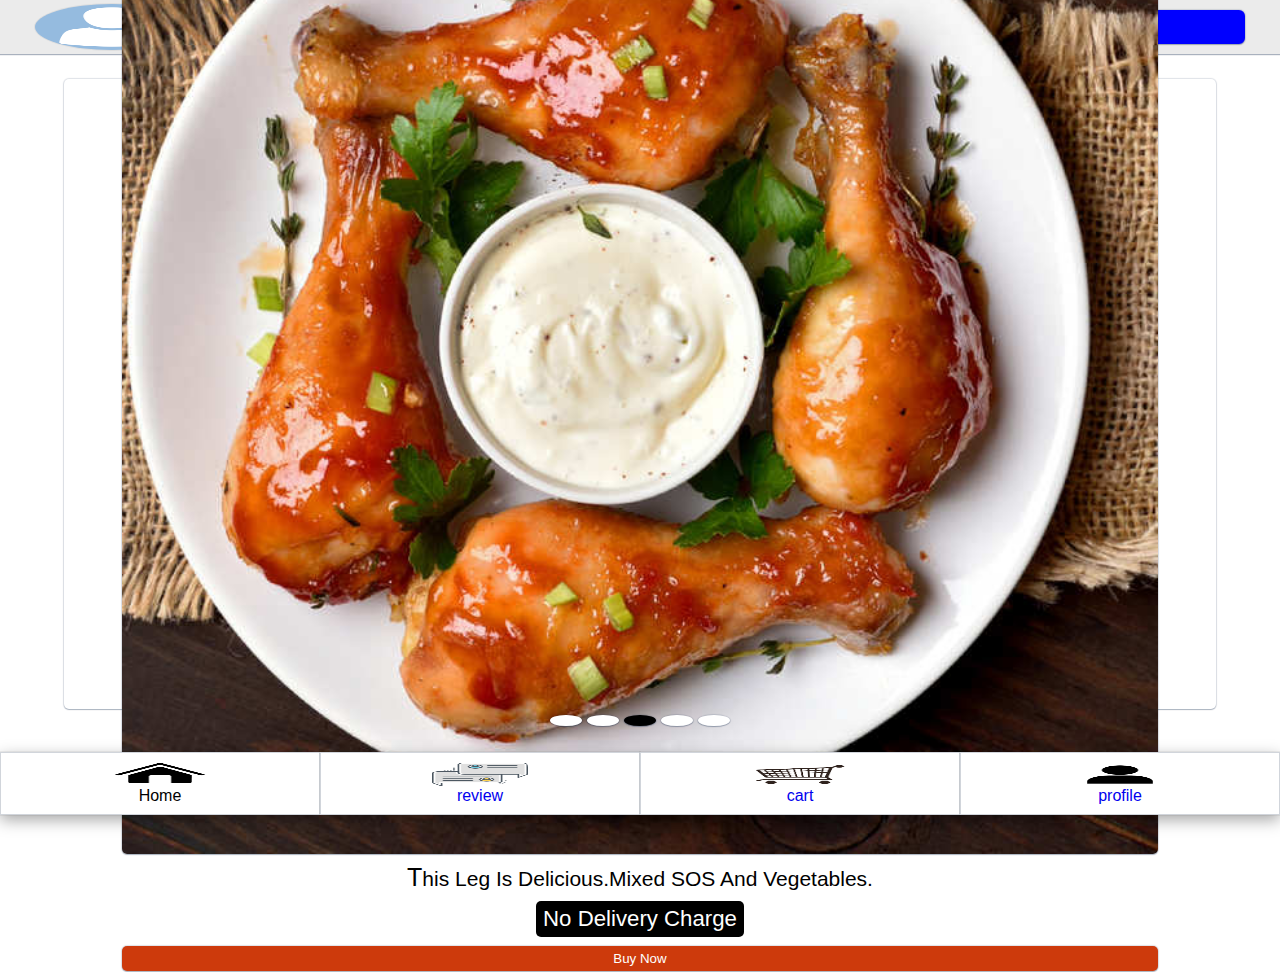
<file: index.html>
<!DOCTYPE html>
<html lang="en">
  <head>
    <meta charset="UTF-8" />
    <meta name="viewport" content="width=device-width, initial-scale=1.0" />
    <link rel="stylesheet" href="index.css" />
    <title>Food Store</title>
  </head>
  <body>
    <header class="header">
      <div class="navbar">
        <div id="profile">
          <img
            src="avatar-1577909_1280.png"
            id="profile1"
            alt="profile_Photo"
          />
        </div>
        <div class="headerform">
          <button id="sign"><a href="Login.html">Sign Up</a></button>
          <button id="login"><a href="sign.html">Login</a></button>
        </div>
      </div>
    </header>
    <main class="main">
      <div class="container">
        <div class="item1 box">
          <img class="src" id="boxingbox" width="90%" src="" alt="pizza" />
          <h2 id="introbox">
            This pizza is delicious. made chicken meat and vegetable.
          </h2>
          <div class="discount">
            <h3 id="discount">30% Offer</h3>
          </div>
          <button id="buynow"><a href="index.html">Buy Now</a></button>
        </div>
      </div>
      <div class="dots">
        <div class="dot dot1"></div>
        <div class="dot dot2"></div>
        <div class="dot dot3"></div>
        <div class="dot dot4"></div>
        <div class="dot dot5"></div>
      </div>
    </main>
    <footer id="footerbox">
      <div class="Home">
        <img src="images.png" alt="home" />
        <h4>Home</h4>
      </div>
      <div class="Contact">
        <a href="review.html">
          <img src="chat-106.png" alt="review" />
          <h4>review</h4>
        </a>
      </div>
      <div class="cart">
        <a href="cart.html">
          <img src="images (2).png" alt="cart" />
          <h4>cart</h4>
        </a>
      </div>
      <div class="profile">
        <a href="profile.html">
          <img src="people-icon-free-png.png" alt="profile" />
          <h4>profile</h4>
        </a>
      </div>
    </footer>
    <div class="profilebox">
      <img id="randomphoto" src="avatar-1577909_1280.png" alt="personprofile" />
      <h2 id="personName22">Login First?</h2>
      <div class="redeem">
        <h3>⚙️ Redeem Code 2023 ⚙️</h3>
        <input type="text" id="redeemcodes" placeholder="Enter Your Code" />
      </div>
      <button id="redeemsubmit">submit</button>
      <div class="cancal">×</div>
      <div class="checktext">Enter Vaild Code</div>
    </div>
    <div class="tutorial">
      <img height="90%" width="100%" src="Polish_20231021_075830325.png" />
      <button id="skip">Ok</button>
    </div>
    <div class="blurbox"></div>
    <script src="index.js"></script>
  </body>
</html>
</file>
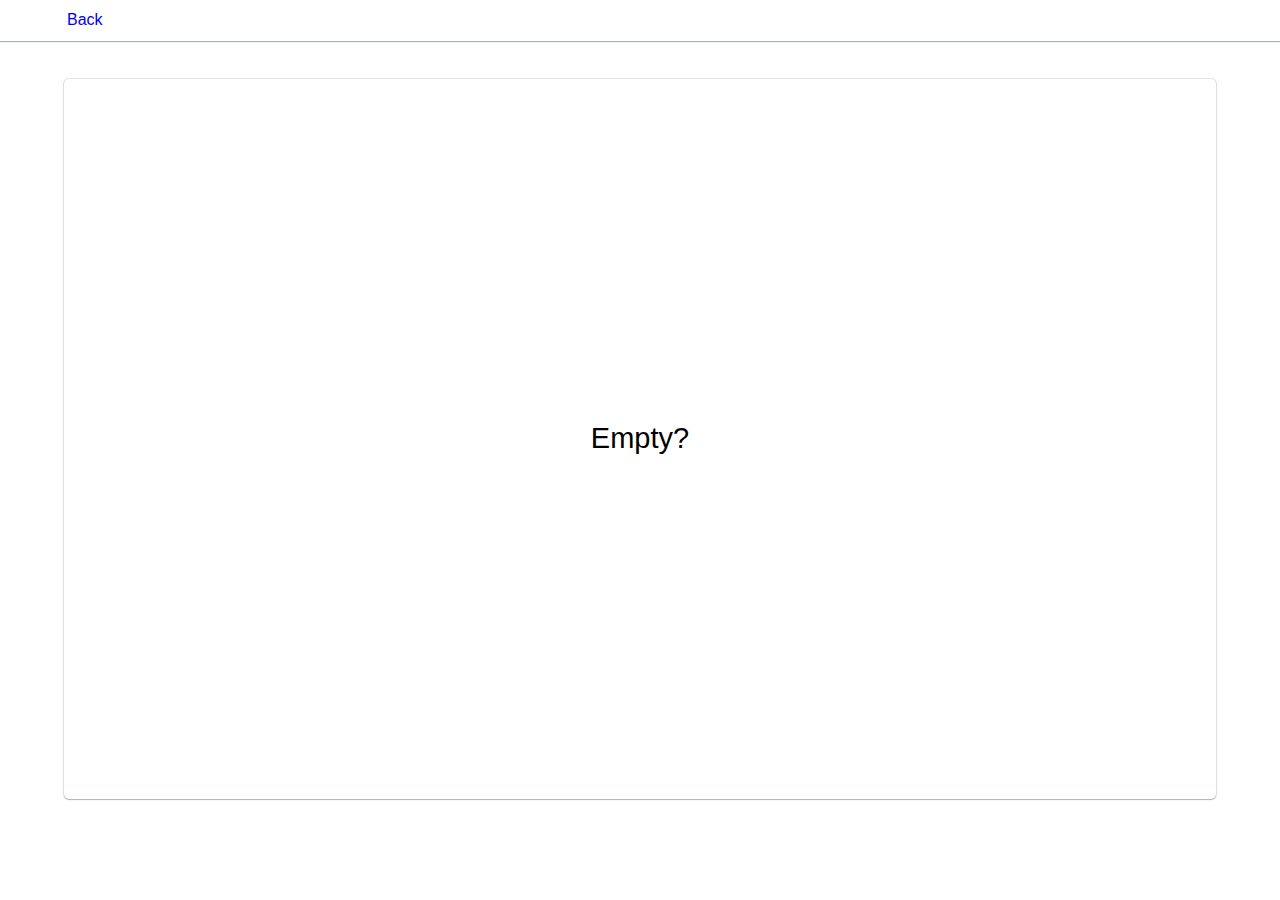
<file: cart.html>
<!DOCTYPE html>
<html lang="en">
  <head>
    <meta charset="UTF-8" />
    <meta name="viewport" content="width=device-width, initial-scale=1.0" />
    <link rel="stylesheet" href="cart.css" />
    <title>Food Store</title>
  </head>
  <body>
    <div class="navbar">
      <a href="index.html">Back</a>
    </div>
    <div class="wholecontainer">
      <h1>Empty?</h1>
    </div>
    <div class="blurbox"></div>
    <audio src="ohbd4629-made-with-Voicemod-technology (1) (1).mp3"></audio>
    <script src="cart.js"></script>
  </body>
</html>
</file>
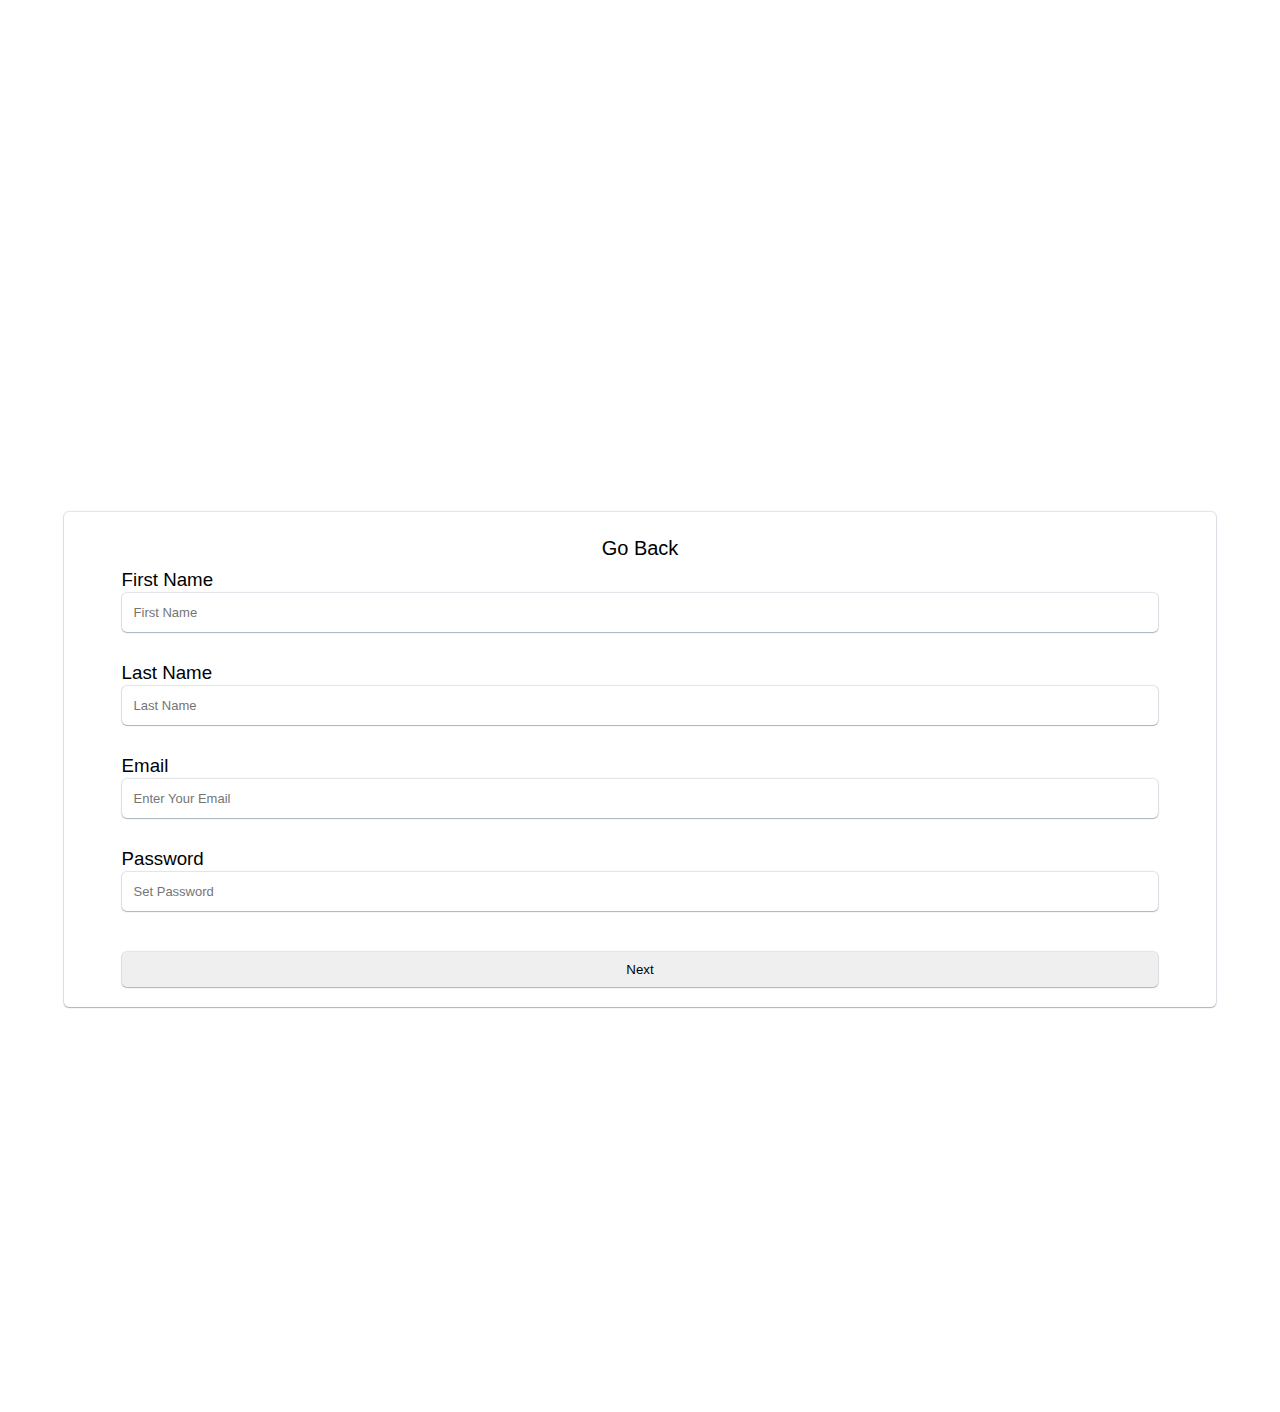
<file: Login.html>
<!DOCTYPE html>
<html lang="en">
  <head>
    <meta charset="UTF-8" />
    <meta name="viewport" content="width=device-width, initial-scale=1.0" />
    <link rel="stylesheet" href="form.css" />
    <script defer src="Verify.js"></script>
    <title>Jdjdjdjdkdk</title>
  </head>
  <body>
    <div class="formcontainer">
      <a href="index.html" id="goback-button">Go Back</a>

      <div>
        <h3>First Name</h3>
        <input type="text" placeholder="First Name" id="personFirstName" />
      </div>

      <div>
        <h3>Last Name</h3>
        <input type="text" placeholder="Last Name" id="personLastName" />
      </div>
      <div>
        <h3>Email</h3>
        <input type="email" placeholder="Enter Your Email" id="personEmail" />
      </div>
      <div>
        <h3>Password</h3>
        <input type="password" placeholder="Set Password" id="personPassword" />
      </div>
      <button id="personsubmit">Next</button>
      <div class="checkdetails">Successfuly Created.</div>
    </div>
  </body>
</html>
</file>
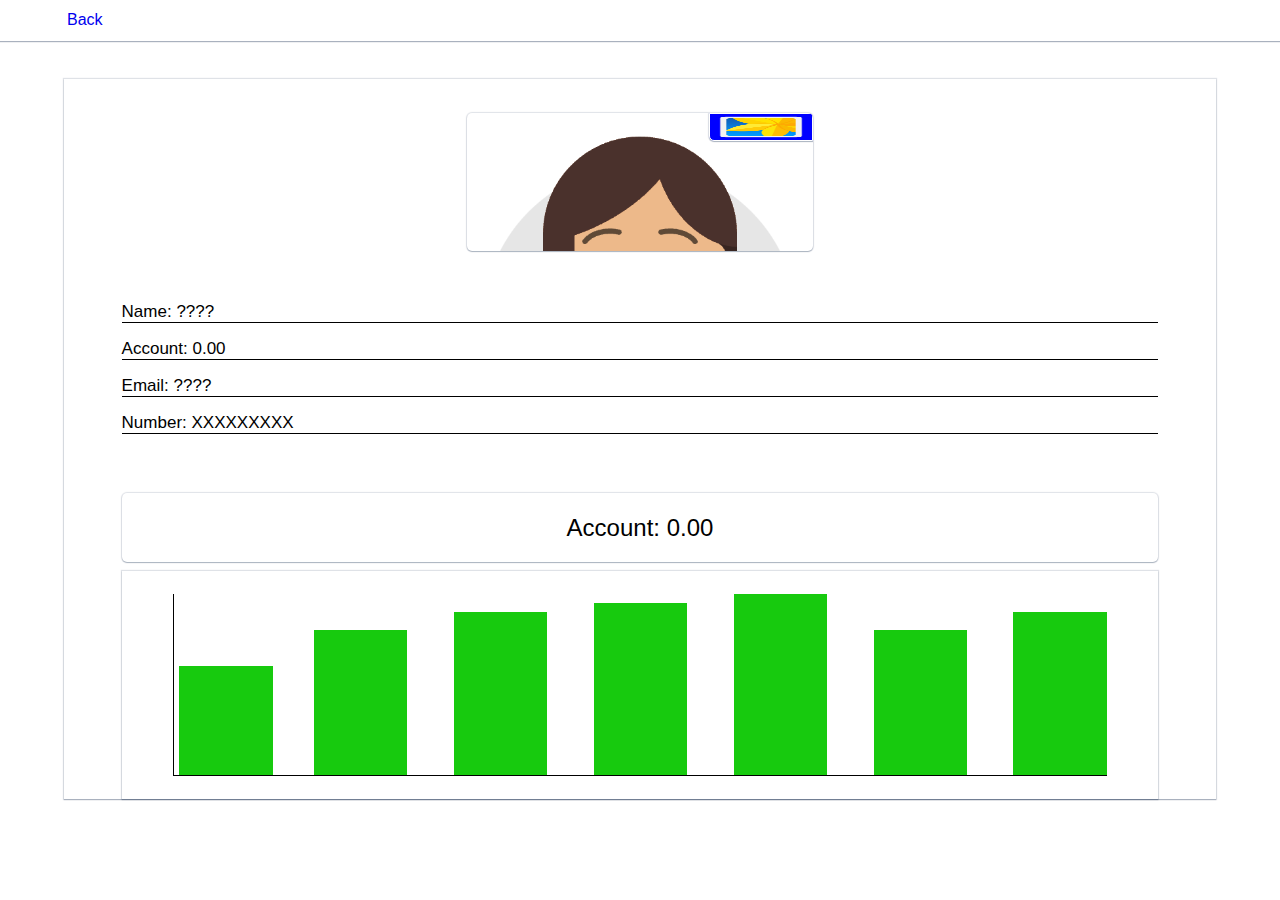
<file: profile.html>
<!DOCTYPE html>
<html lang="en">
  <head>
    <meta charset="UTF-8" />
    <meta name="viewport" content="width=device-width, initial-scale=1.0" />
    <link rel="stylesheet" href="profile.css" />
    <title>Food Store</title>
  </head>
  <body>
    <div class="navbar">
      <a href="index.html">Back</a>
    </div>
    <div class="wholecontainer">
      <div class="personphotosec">
        <img id="profilerandompic" src="avataaars.png" alt="profile picture" />
        <button id="chooseImg">
          <img
            src="purepng.com-gallery-icon-galaxy-s6symbolsiconssamsungapp-iconsgalaxy-s6-icons-721522597459ut72n.png"
          />
        </button>
      </div>
      <div class="account">
        <h3 id="personname">Name: Lochan Limbu</h3>
        <div class="deposit">
          <h3 id="personaccount">Account: XXX</h3>
        </div>
        <h3 id="personemail">Email: Lochanlimbu9814@gmail.com</h3>
        <h3 id="phoneNumber">Number: XXXXXXXXX</h3>
      </div>
      <div class="ballnace">
        <h2 id="ballance22">BALLANCE: 0.00$</h2>
      </div>
      <div class="graphbox">
        <div class="xbox">
          <div class="box box1"></div>
          <div class="box box2"></div>
          <div class="box box3"></div>
          <div class="box box4"></div>
          <div class="box box5"></div>
          <div class="box box6"></div>
          <div class="box box7"></div>
        </div>
      </div>
      <div class="selectprofile">
        <h3>Select</h3>
        <div>
          <img
            id="Polish_20231019_205025462.png"
            src="Polish_20231019_205025462.png"
            onclick="select(this)"
          />
          <img
            id="Polish_20231019_205230492.png"
            src="Polish_20231019_205230492.png"
            onclick="select(this)"
          />
          <img
            id="download (8).jpeg"
            src="download (8).jpeg"
            onclick="select(this)"
          />
        </div>
        <div>
          <img
            id="images (10).jpeg"
            src="images (10).jpeg"
            onclick="select(this)"
          />

          <img
            id="young-man-avatar-character_24877-9475.jpg"
            src="young-man-avatar-character_24877-9475.jpg"
            onclick="select(this)"
          />
          <img
            id="Polish_20231019_205126424.png"
            src="Polish_20231019_205126424.png"
            onclick="select(this)"
          />
        </div>
        <button id="submitphoto">Save</button>
        <button class="cancal">×</button>
      </div>
    </div>
    <div class="blurbox"></div>
    <script src="profile.js"></script>
  </body>
</html>
</file>
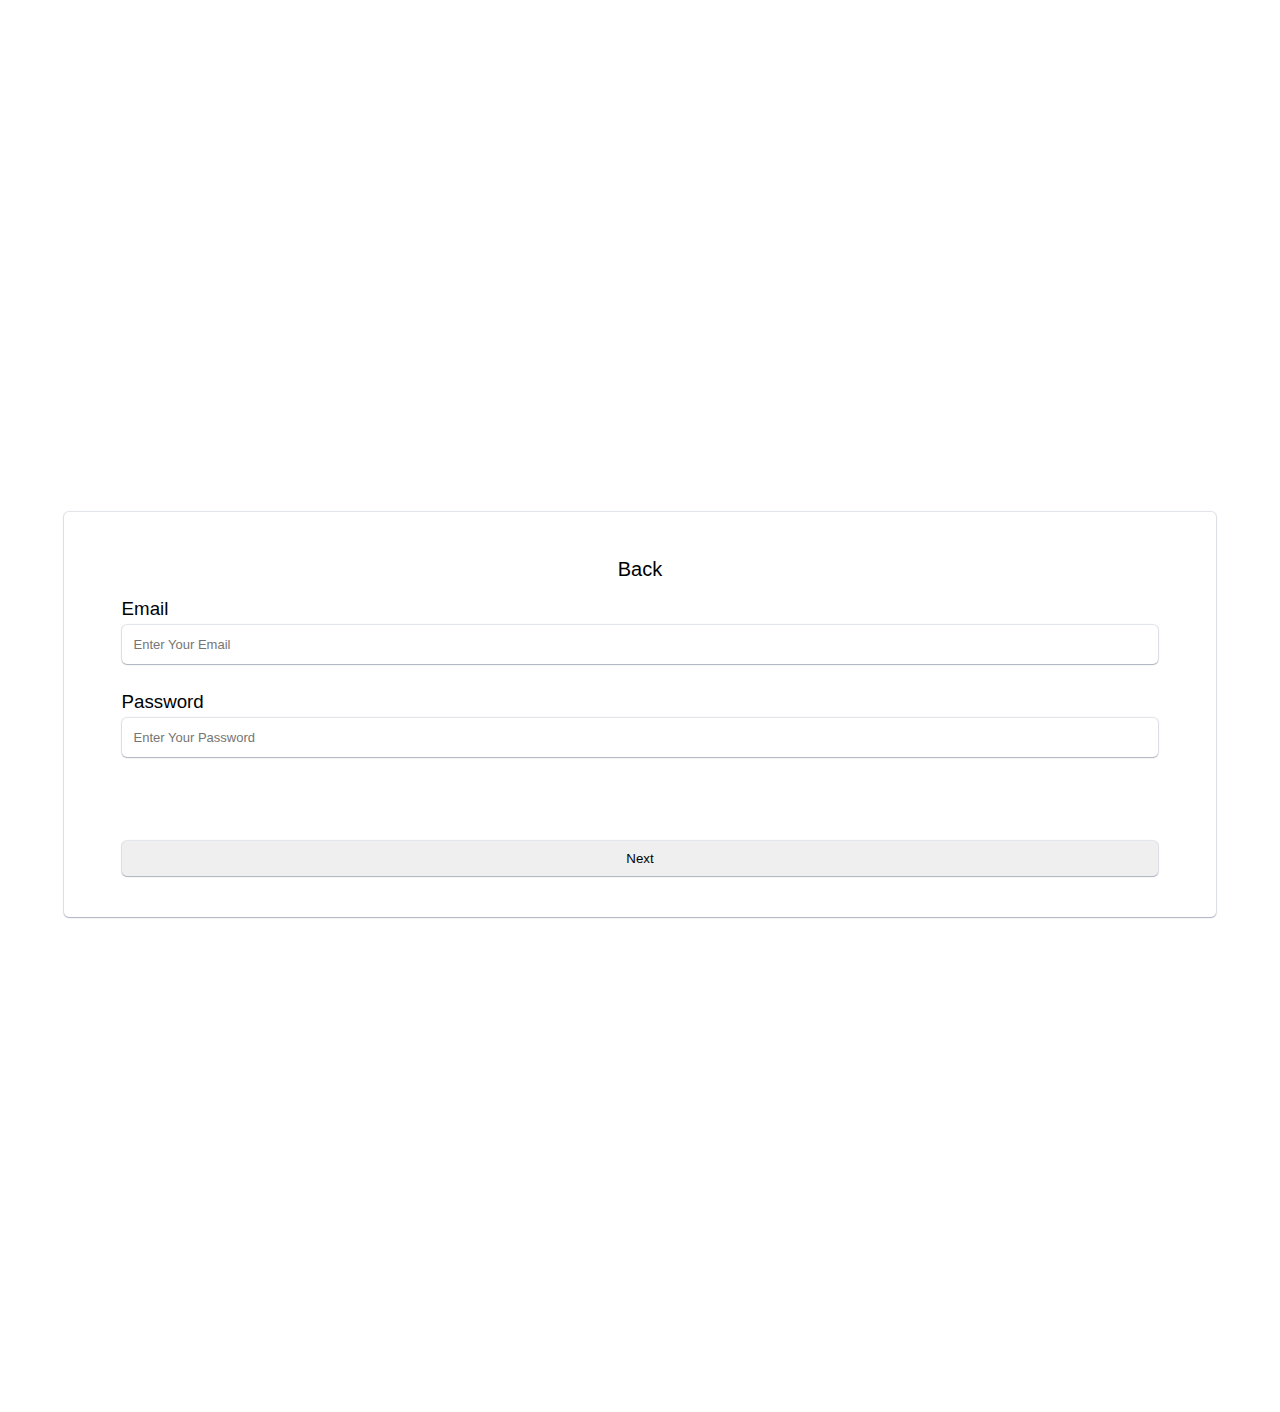
<file: sign.html>
<!DOCTYPE html>
<html lang="en">
  <head>
    <meta charset="UTF-8" />
    <meta name="viewport" content="width=device-width, initial-scale=1.0" />
    <link rel="stylesheet" href="sign.css" />
    <script defer src="sign.js"></script>

    <title>Jdjdjdjdkdk</title>
  </head>
  <body>
    <div class="formcontainer">
      <a id="goback-button" herf="index.html">Back</a>

      <div>
        <h3>Email</h3>
        <input type="email" placeholder="Enter Your Email" id="personEmail" />
      </div>
      <div>
        <h3>Password</h3>
        <input
          type="password"
          placeholder="Enter Your Password"
          id="personPassword"
        />
      </div>

      <button id="personsubmit">Next</button>
      <div class="checkdetails">Successfuly Created.</div>
    </div>
  </body>
</html>
</file>
<file: index.css>
* {
  margin: 0px;
  padding: 0px;
  box-sizing: border-box;
}

h2,
h1,
h3,
h4,
h5 {
  pointer-events: none;
}
body {
  height: 100vh;
  width: 100vw;
  background: white;
  overflow: hidden;
}
.header {
  height: 6%;
  width: 100%;
}
.navbar {
  height: 100%;
  width: 100%;
  background: #ebebeb;
  box-shadow: rgba(9, 30, 66, 0.25) 0px 1px 1px,
    rgba(9, 30, 66, 0.13) 0px 0px 1px 1px;
  display: flex;
  align-items: center;
  justify-content: space-around;
  gap: 37%;
}
.headerform #sign {
  border: none;
  border-radius: 6px;
}
.headerform #login {
  background: blue;
  border: none;
  border-radius: 6px;
  color: white;
}
.headerform #sign a {
  color: black;
  text-decoration: none;
}
.headerform #login a {
  color: white;
  text-decoration: none;
}
.headerform #login:active {
  background: #80f1f2;
  border-radius: 5px;
  box-shadow: rgba(9, 30, 66, 0.25) 0px 1px 1px,
    rgba(9, 30, 66, 0.13) 0px 0px 1px 1px;
}
.navbar div {
  height: 85%;
  width: 12%;
  /* border: 1px solid red;  */
}
.navbar div img {
  height: 100%;
  width: 100%;
  border-radius: 50%;
  touch-action: none;
  /* border: 1px solid blue; */
  box-shadow: rgba(0, 0, 0, 0.05) 0px 0px 0px 1px,
    rgb(209, 213, 219) 0px 0px 0px 1px inset;
}

.navbar #profile:active {
  background: #80f1f2;
  border-radius: 5px;
  box-shadow: rgba(9, 30, 66, 0.25) 0px 1px 1px,
    rgba(9, 30, 66, 0.13) 0px 0px 1px 1px;
}
.navbar .headerform {
  height: 80%;
  width: 40%;
  /* border: 1px solid red; */
  display: flex;
  align-items: center;
  justify-content: end;
  gap: 5px;
}
.navbar .headerform button {
  box-shadow: rgba(9, 30, 66, 0.25) 0px 1px 1px,
    rgba(9, 30, 66, 0.13) 0px 0px 1px 1px;
  padding: 5px;
  height: 80%;
  width: 45%;
  display: flex;
  align-items: center;
  justify-content: center;
  font-family: Sans-Serif;
  font-weight: 400;
}
.navbar .headerform button:active {
  background: #80f1f2;
  border: none;
}
.main {
  height: 70%;
  width: 100%;
  margin: 25px auto;
  /* display: flex; */
  /* align-items: center;
  flex-direction: column;
  justify-content: center; */
}
.container {
  height: 100%;
  width: 90%;
  margin: 0px auto;
}
.box {
  height: 100%;
  width: 100%;
  background: white;
  display: flex;
  align-items: center;
  flex-direction: column;
  justify-content: center;
  gap: 9px;
  border-radius: 5px;
  box-shadow: rgba(9, 30, 66, 0.25) 0px 1px 1px,
    rgba(9, 30, 66, 0.13) 0px 0px 1px 1px;
}
.box img {
  border-radius: 5px;
  box-shadow: rgba(9, 30, 66, 0.25) 0px 1px 1px,
    rgba(9, 30, 66, 0.13) 0px 0px 1px 1px;
}
.box h2 {
  font-weight: 300;
  text-align: center;
  font-family: Sans-Serif;
  font-size: 21px;
  text-transform: capitalize;
  color: black;
  pointer-events: none;
}
.box h2::first-letter {
  font-size: 25px;
}
.box .discount {
  display: flex;
  align-items: center;
  justify-content: center;
  gap: 6px;
  padding: 6px;
}
.box .discount h3 {
  font-weight: 300;
}
.box .discount {
  /* border: 0.5px solid red; */
  padding: 5px 7px;
  font-family: Sans-Serif;
  font-size: 19px;
  color: white;
  border-radius: 5px;
  pointer-events: none;
  background: black;
}
.box button {
  padding: 5px;
  box-shadow: rgba(9, 30, 66, 0.25) 0px 1px 1px,
    rgba(9, 30, 66, 0.13) 0px 0px 1px 1px;
  width: 90%;
  height: 9%;
  background: #cd3a0c;
  color: white;
  border: none;
  border-radius: 5px;
}
.box button:active {
  background: #80f1f2;
  border-radius: 5px;
  box-shadow: rgba(9, 30, 66, 0.25) 0px 1px 1px,
    rgba(9, 30, 66, 0.13) 0px 0px 1px 1px;
  color: black;
}
.box button a {
  text-decoration: none;
  color: white;
  padding: 6px 59px;
}
#footerbox {
  height: 7%;
  width: 100%;
  background: white;
  display: flex;
  align-items: center;
  justify-content: center;
  position: relative;
  top: 2%;
  box-shadow: rgba(0, 0, 0, 0.35) 0px 5px 15px;
}
#footerbox div {
  height: 100%;
  width: 25%;
  /* border-right: 1px solid black; */
  display: flex;
  align-items: center;
  flex-direction: column;
  justify-content: center;
  box-shadow: rgba(0, 0, 0, 0.05) 0px 0px 0px 1px,
    rgb(209, 213, 219) 0px 0px 0px 1px inset;
}
#footerbox div a {
  height: 100%;
  width: 100%;
  display: flex;
  align-items: center;
  flex-direction: column;
  justify-content: center;
  text-decoration: none;
}

#footerbox div h4 {
  font-family: Sans-Serif;
  font-weight: 300;
  pointer-events: none;
}
#footerbox div:active {
  background: #80f1f2;
  box-shadow: rgba(9, 30, 66, 0.25) 0px 1px 1px,
    rgba(9, 30, 66, 0.13) 0px 0px 1px 1px;
}
#footerbox div img {
  height: 40%;
  width: 30%;
  border-radius: 5px;
  pointer-events: none;
}
.dots {
  height: 2%;
  width: 25%;
  margin: 5px auto;
  display: flex;
  align-items: center;
  justify-content: center;
  gap: 5px;
}
.dots .dot {
  height: 90%;
  width: 10%;
  border-radius: 50%;
  background: white;
  box-shadow: rgba(9, 30, 66, 0.25) 0px 1px 1px,
    rgba(9, 30, 66, 0.13) 0px 0px 1px 1px;
}

.blurbox {
  height: 100vh;
  width: 100vw;
  background: #010101d0;
  position: absolute;
  top: 0px;
  z-index: 5;
  display: none;
}
.profilebox {
  position: absolute;
  top: -100%;
  left: 5%;
  z-index: 6;
  height: 80%;
  width: 90%;
  background: white;
  margin: auto;
  box-shadow: rgba(9, 30, 66, 0.25) 0px 1px 1px,
    rgba(9, 30, 66, 0.13) 0px 0px 1px 1px;
  display: flex;
  flex-direction: column;
  align-items: center;
  justify-content: center;
  gap: 15px;
  border-radius: 9px;
  overflow: hidden;
  transition: 0.4s;
}
.profilebox img {
  width: 80%;
  border-radius: 50%;
  box-shadow: rgba(9, 30, 66, 0.25) 0px 1px 1px,
    rgba(9, 30, 66, 0.13) 0px 0px 1px 1px;
}
.profilebox h2 {
  font-family: Sans-Serif;
  font-weight: 400;
}
.redeem {
  display: flex;
  flex-direction: column;
  justify-content: center;
  align-items: center;
  gap: 5px;
}
.redeem h3 {
  font-family: Sans-Serif;
  font-weight: 300;
}
.redeem input {
  outline: none;
  border: none;
  padding: 15px;
  font-size: 14px;
  font-weight: 300;
  border-radius: 5px;
  text-transform: capitalize;
  box-shadow: rgba(9, 30, 66, 0.25) 0px 1px 1px,
    rgba(9, 30, 66, 0.13) 0px 0px 1px 1px;
}
#redeemsubmit {
  width: 70%;
  height: 8%;
  box-shadow: rgba(9, 30, 66, 0.25) 0px 1px 1px,
    rgba(9, 30, 66, 0.13) 0px 0px 1px 1px;
  padding: 5px;
  border-radius: 5px;
  outline: none;
  border: none;
}
#redeemsubmit:active {
  background: #80f1f2;
  border-radius: 5px;
  box-shadow: rgba(9, 30, 66, 0.25) 0px 1px 1px,
    rgba(9, 30, 66, 0.13) 0px 0px 1px 1px;
  border: none;
}
.checktext {
  width: 100%;
  background: #ff0092;
  padding: 5px;
  color: white;
  position: absolute;
  top: -30px;
  text-transform: capitalize;
  text-align: center;
  font-weight: 400;
  font-family: Sans-Serif;
  transition: 0.9s;
  z-index: -1;
}
.cancal {
  position: absolute;
  left: 0px;
  top: 0px;
  height: 7%;
  width: 10%;
  background: red;
  border-radius: 0% 0% 10px 0%;
  display: flex;
  align-items: center;
  justify-content: center;
  color: white;
  font-size: 25px;
  z-index: 0;
}
.cancal:active {
  background: #80f1f2;
  border-radius: 5px;
  box-shadow: rgba(9, 30, 66, 0.25) 0px 1px 1px,
    rgba(9, 30, 66, 0.13) 0px 0px 1px 1px;
  border: none;
  color: black;
}
.tutorial {
  height: 80vh;
  width: 90vw;
  background: white;
  position: fixed;
  top: 5%;
  left: 5%;
  box-shadow: rgba(0, 0, 0, 0.07) 0px 1px 2px, rgba(0, 0, 0, 0.07) 0px 2px 4px,
    rgba(0, 0, 0, 0.07) 0px 4px 8px, rgba(0, 0, 0, 0.07) 0px 8px 16px,
    rgba(0, 0, 0, 0.07) 0px 16px 32px, rgba(0, 0, 0, 0.07) 0px 32px 64px;
  z-index: 6;
  overflow: hidden;
  border-radius: 5px;
  transition: 0.5s;
  display: none;
}
.tutorial button {
  width: 100%;
  padding: 9px;
  background: white;
  border: none;
}
/* This 288px and 481px;*/
@media screen and (max-width: 288px) and (max-width: 481px) {
  /* Styles for medium screens */
  body {
    position: relative;
  }

  .main .container {
    height: 100%;
  }
  .main .container .box img {
    width: 70%;
  }
  #footerbox {
    position: relative;
    top: 6%;

    height: 8%;
  }
  .tutorial {
    top: 10%;
  }
}

/* 360px 640px */

@media screen and (max-width: 360px) and (min-height: 640px) {
  /* Styles for medium screens */
  body {
    position: relative;
  }
  .main .container .box {
    height: 100%;
  }
  .main .container .box img {
    width: 90%;
  }
  .main {
    height: 75%;
  }

  #footerbox {
    position: relative;
    top: 4%;
  }
  .tutorial {
    top: 10%;
  }
}

@media screen and (max-width: 480px) and (min-height: 853px) {
  /* Styles for medium screens */
  body {
    position: relative;
  }
  .main .container .box {
    height: 100%;
  }
  .main .container .box img {
    width: 90%;
  }
  .main {
    height: 75%;
  }

  #footerbox {
    position: relative;
    top: 7%;
  }
  .tutorial {
    top: 10%;
  }
}

@media screen and (max-width: 411px) and (min-height: 731px) {
  /* Styles for medium screens */
  body {
    position: relative;
  }
  .main .container .box {
    height: 100%;
  }
  .main .container .box img {
    width: 90%;
  }
  .main {
    height: 75%;
  }

  #footerbox {
    position: relative;
    top: 6%;
  }
  .tutorial {
    top: 10%;
  }
}

@media screen and (max-width: 320px) and (min-height: 568px) {
  /* Styles for medium screens */
  body {
    position: relative;
  }
  .main .container .box {
    height: 100%;
  }
  .main .container .box img {
    width: 90%;
  }
  .main {
    height: 75%;
  }

  #footerbox {
    position: relative;
    top: 3.2%;
  }
  .tutorial {
    top: 10%;
  }
}
@media screen and (max-width: 375px) and (min-height: 667px) {
  /* Styles for medium screens */
  body {
    position: relative;
  }
  .main .container .box {
    height: 100%;
  }
  .main .container .box img {
    width: 90%;
  }
  .main {
    height: 75%;
  }

  #footerbox {
    position: relative;
    top: 4.5%;
  }
  .tutorial {
    top: 10%;
  }
}

@media screen and (max-width: 360px) and (min-height: 671px) {
  /* Styles for medium screens */
  body {
    position: relative;
  }
  .main .container .box {
    height: 100%;
  }
  .main .container .box img {
    width: 90%;
  }
  .main {
    height: 68%;
  }

  #footerbox {
    position: relative;
    top: 4.5%;
  }
  .tutorial {
    top: 10%;
  }
}
</file>
<file: cart.css>
* {
  margin: 0px;
  padding: 0px;
  box-sizing: border-box;
}
body {
  background: white;
  height: 100vh;
  width: 100vw;
  overflow: hidden;
}
.navbar {
  height: 4.5%;
  width: 100%;
  box-shadow: rgba(9, 30, 66, 0.25) 0px 1px 1px,
    rgba(9, 30, 66, 0.13) 0px 0px 1px 1px;
  display: flex;
  align-items: center;
}
.navbar a {
  text-decoration: none;
  font-family: Sans-Serif;
  font-weight: 400;
  margin-left: 5%;
  padding: 3px;
}
.navbar a:active {
  background: blue;
  color: white;
  border-radius: 5px;
}
.wholecontainer {
  height: 80%;
  width: 90%;
  display: flex;
  flex-direction: column;
  align-items: center;
  justify-content: center;
  margin: 3% auto;
  box-shadow: rgba(9, 30, 66, 0.25) 0px 1px 1px,
    rgba(9, 30, 66, 0.13) 0px 0px 1px 1px;
  position: relative;
  border-radius: 5px;
  overflow: hidden;
}
.wholecontainer h1 {
  font-weight: 300;
  font-family: Sans-Serif;
  font-size: 29px;
}
</file>
<file: form.css>
* {
  margin: 0px;
  padding: 0px;
  box-sizing: border-box;
}
body {
  height: 100vh;
  width: 100vw;
  background: white;
  color: black;
  overflow: hidden;
}

body a {
  padding: 5px;
  border-radius: 5px;
  font-weight: 300;
  font-family: Sans-Serif;
  font-size: 20px;
  color: black;
  text-decoration: none;
}
body a:active {
  background: #c5c5c544;
  color: black;
}
.formcontainer {
  background: white;
  /* border: 1px solid red; */
  width: 90%;
  height: 55%;
  display: flex;
  align-items: center;
  flex-direction: column;
  justify-content: center;
  gap: 4px;
  border-radius: 5px;
  margin: 40% auto;
  position: relative;
  overflow: hidden;
  box-shadow: rgba(9, 30, 66, 0.25) 0px 1px 1px,
    rgba(9, 30, 66, 0.13) 0px 0px 1px 1px;
}
.formcontainer div {
  width: 90%;
  height: 18%;
  /* border: 1px solid red; */
}
.formcontainer div h3 {
  font-family: Sans-Serif;
  font-weight: 300;
  margin-bottom: 2px;
}
.formcontainer div input {
  padding: 12px;
  width: 100%;
  outline: none;
  border: none;
  border-radius: 5px;
  font-size: 13px;
  box-shadow: rgba(9, 30, 66, 0.25) 0px 1px 1px,
    rgba(9, 30, 66, 0.13) 0px 0px 1px 1px;
}
.formcontainer button {
  padding: 10px;
  width: 90%;
  border: none;
  border-radius: 5px;
  margin-top: 1%;
  box-shadow: rgba(9, 30, 66, 0.25) 0px 1px 1px,
    rgba(9, 30, 66, 0.13) 0px 0px 1px 1px;
}
.formcontainer button:active {
  background: #65edff;
}
.formcontainer .checkdetails {
  position: absolute;
  top: -40px;
  background: #0c26f4;
  height: 6%;
  width: 100%;
  text-align: center;
  font-family: Sans-Serif;
  font-weight: 300;
  color: white;
  transition: 0.5s;
}
@media screen and (max-width: 288px) and (max-width: 481px) {
  /* Styles for medium screens */
  .formcontainer {
    height: 75%;
    margin: 20% auto;
  }
}
@media screen and (max-width: 320px) and (min-height: 568px) {
  /* Styles for medium screens */
  .formcontainer {
    height: 75%;
    margin: 20% auto;
  }
}
</file>
<file: profile.css>
* {
  margin: 0px;
  padding: 0px;
  box-sizing: border-box;
}
body {
  background: white;
  height: 100vh;
  width: 100vw;
  overflow: hidden;
}
.navbar {
  height: 4.5%;
  width: 100%;
  box-shadow: rgba(9, 30, 66, 0.25) 0px 1px 1px,
    rgba(9, 30, 66, 0.13) 0px 0px 1px 1px;
  display: flex;
  align-items: center;
}
.navbar a {
  text-decoration: none;
  font-family: Sans-Serif;
  font-weight: 400;
  margin-left: 5%;
  padding: 3px;
}
.navbar a:active {
  background: blue;
  color: white;
  border-radius: 5px;
}
.wholecontainer {
  height: 80%;
  width: 90%;
  display: flex;
  flex-direction: column;
  align-items: center;
  margin: 3% auto;
  box-shadow: rgba(9, 30, 66, 0.25) 0px 1px 1px,
    rgba(9, 30, 66, 0.13) 0px 0px 1px 1px;
  position: relative;
}

.personphotosec {
  height: 20%;
  width: 30%;
  overflow: hidden;
  position: relative;
  margin: 3% auto;
  border-radius: 5px;
  box-shadow: rgba(9, 30, 66, 0.25) 0px 1px 1px,
    rgba(9, 30, 66, 0.13) 0px 0px 1px 1px;
}
.personphotosec img {
  width: 100%;
}
.personphotosec button {
  height: 20%;
  width: 30%;
  position: absolute;
  top: 0px;
  right: 0px;
  z-index: 2;
  background: blue;
  box-shadow: rgba(9, 30, 66, 0.25) 0px 1px 1px,
    rgba(9, 30, 66, 0.13) 0px 0px 1px 1px;
  border: 0.5px solid white;
  border-radius: 0px 0px 0px 5px;
}
.personphotosec button img {
  height: 100%;
  width: 100%;
}
.personphotosec button:active {
  border: 1px solid red;
}
.account {
  height: 30%;
  width: 90%;
}
.account h3 {
  font-weight: 300;
  font-family: Sans-Serif;
  border-bottom: 1px solid black;
  margin-top: 16px;
}
#personemail,
#personaccount,
#personname,
#phoneNumber {
  font-size: 17px;
}
.ballnace {
  height: 10%;
  width: 90%;
  box-shadow: rgba(9, 30, 66, 0.25) 0px 1px 1px,
    rgba(9, 30, 66, 0.13) 0px 0px 1px 1px;
  display: flex;
  align-items: center;
  justify-content: center;
  border-radius: 5px;
}
.ballnace h2 {
  font-family: Sans-Serif;
  font-weight: 300;
}
.graphbox {
  height: 33%;
  width: 90%;
  margin-top: 9px;

  box-shadow: rgba(9, 30, 66, 0.25) 0px 1px 1px,
    rgba(9, 30, 66, 0.13) 0px 0px 1px 1px;
  display: flex;
  align-items: center;
  justify-content: center;
}
.xbox {
  height: 80%;
  width: 90%;
  border-bottom: 1.5px solid black;
  border-left: 1.5px solid black;

  position: relative;
}
.xbox .box1 {
  height: 60%;
  width: 10%;
  background: #17ca0e;
  position: absolute;
  bottom: 0px;
  left: 5px;
}

.xbox .box2 {
  height: 80%;
  width: 10%;
  background: #17ca0e;
  position: absolute;
  bottom: 0px;
  left: 15%;
}
.xbox .box3 {
  height: 90%;
  width: 10%;
  background: #17ca0e;
  position: absolute;
  bottom: 0px;
  left: 30%;
}
.xbox .box4 {
  height: 95%;
  width: 10%;
  background: #17ca0e;
  position: absolute;
  bottom: 0px;
  left: 45%;
}
.xbox .box5 {
  height: 100%;
  width: 10%;
  background: #17ca0e;
  position: absolute;
  bottom: 0px;
  left: 60%;
}
.xbox .box6 {
  height: 80%;
  width: 10%;
  background: #17ca0e;
  position: absolute;
  bottom: 0px;
  left: 75%;
}
.xbox .box7 {
  height: 90%;
  width: 10%;
  background: #17ca0e;
  position: absolute;
  bottom: 0px;
  left: 90%;
}
.selectprofile {
  height: 45%;
  width: 100%;
  position: absolute;
  top: -70%;
  background: white;
  z-index: 5;
  display: flex;
  flex-direction: column;
  align-items: center;
  justify-content: center;
  gap: 9px;
  border-radius: 5px;
  transition: 0.5s;
}
.selectprofile div {
  height: 30%;
  width: 100%;
  display: flex;
  align-items: center;
  justify-content: center;
  gap: 5px;
}
.selectprofile div img {
  border: 2px solid white;
  height: 100%;
  width: 30%;
  box-shadow: rgba(9, 30, 66, 0.25) 0px 1px 1px,
    rgba(9, 30, 66, 0.13) 0px 0px 1px 1px;
  border-radius: 5px;
}
.selectprofile div img:active {
  border: 2px solid red;
}
.selectprofile div img:hover {
  border: 2px solid red;
}
#submitphoto {
  padding: 5px 15px;
  border: none;
  box-shadow: rgba(9, 30, 66, 0.25) 0px 1px 1px,
    rgba(9, 30, 66, 0.13) 0px 0px 1px 1px;
  border-radius: 5px;
}
#submitphoto:active {
  background: blue;
  color: white;
}
.blurbox {
  width: 100vw;
  height: 100vh;
  background: #33333375;
  position: fixed;
  top: 0px;
  z-index: 4;
  display: none;
}
.selectprofile h3 {
  font-family: Sans-Serif;
  font-weight: 400;
  border-bottom: 1px solid black;
}
.cancal {
  position: absolute;
  top: 0px;
  left: 0px;
  height: 10%;
  width: 15%;
  background: red;
  border: none;
  box-shadow: rgba(9, 30, 66, 0.25) 0px 1px 1px,
    rgba(9, 30, 66, 0.13) 0px 0px 1px 1px;
  font-size: 19px;
  color: white;
  border-radius: 5px 0px 5px 0px;
}
@media screen and (max-width: 288px) and (max-width: 481px) {
  /* Styles for medium screens */
  .wholecontainer {
    height: 93%;
    gap: 2%;
  }
  .wholecontainer .graphbox {
    height: 25%;
  }
}
@media screen and (max-width: 320px) and (min-height: 568px) {
  /* Styles for medium screens */
  .wholecontainer {
    height: 92%;
    gap: 2%;
  }
  .wholecontainer .graphbox {
    height: 25%;
  }
}
</file>
<file: sign.css>
* {
  margin: 0px;
  padding: 0px;
  box-sizing: border-box;
}
body {
  height: 100vh;
  width: 100vw;
  background: white;

  color: black;
  overflow: hidden;
}

body a {
  padding: 5px;
  border-radius: 5px;
  font-weight: 300;
  font-family: Sans-Serif;
  font-size: 20px;
  color: black;
}
body a:active {
  background: #c5c5c544;
  color: black;
}
.formcontainer {
  background: white;
  /* border: 1px solid red; */
  width: 90%;
  height: 45%;
  display: flex;
  align-items: center;
  flex-direction: column;
  justify-content: center;
  gap: 12px;
  border-radius: 5px;
  margin: 40% auto;
  position: relative;
  overflow: hidden;
  transition: 0.9s;
  box-shadow: rgba(9, 30, 66, 0.25) 0px 1px 1px,
    rgba(9, 30, 66, 0.13) 0px 0px 1px 1px;
}
.formcontainer div {
  width: 90%;
  height: 20%;
  /* border: 1px solid red; */
}
.formcontainer div h3 {
  font-family: Sans-Serif;
  font-weight: 300;
  margin-bottom: 5px;
}
.formcontainer div input {
  padding: 12px;
  width: 100%;
  outline: none;
  border: none;
  border-radius: 5px;
  font-size: 13px;
  box-shadow: rgba(9, 30, 66, 0.25) 0px 1px 1px,
    rgba(9, 30, 66, 0.13) 0px 0px 1px 1px;
}
.formcontainer button {
  padding: 10px;
  width: 90%;
  border: none;
  border-radius: 5px;
  margin-top: 5%;
  box-shadow: rgba(9, 30, 66, 0.25) 0px 1px 1px,
    rgba(9, 30, 66, 0.13) 0px 0px 1px 1px;
}
.formcontainer button:active {
  background: #65edff;
}
.formcontainer .checkdetails {
  position: absolute;
  top: -30px;
  background: #0c26f4;
  height: 6.8%;
  width: 100%;
  text-align: center;
  font-family: Sans-Serif;
  font-weight: 300;
  color: white;
  transition: 0.5s;
}
@media screen and (max-width: 288px) and (max-width: 481px) {
  /* Styles for medium screens */
  .formcontainer {
    height: 55%;
  }
}
</file>
